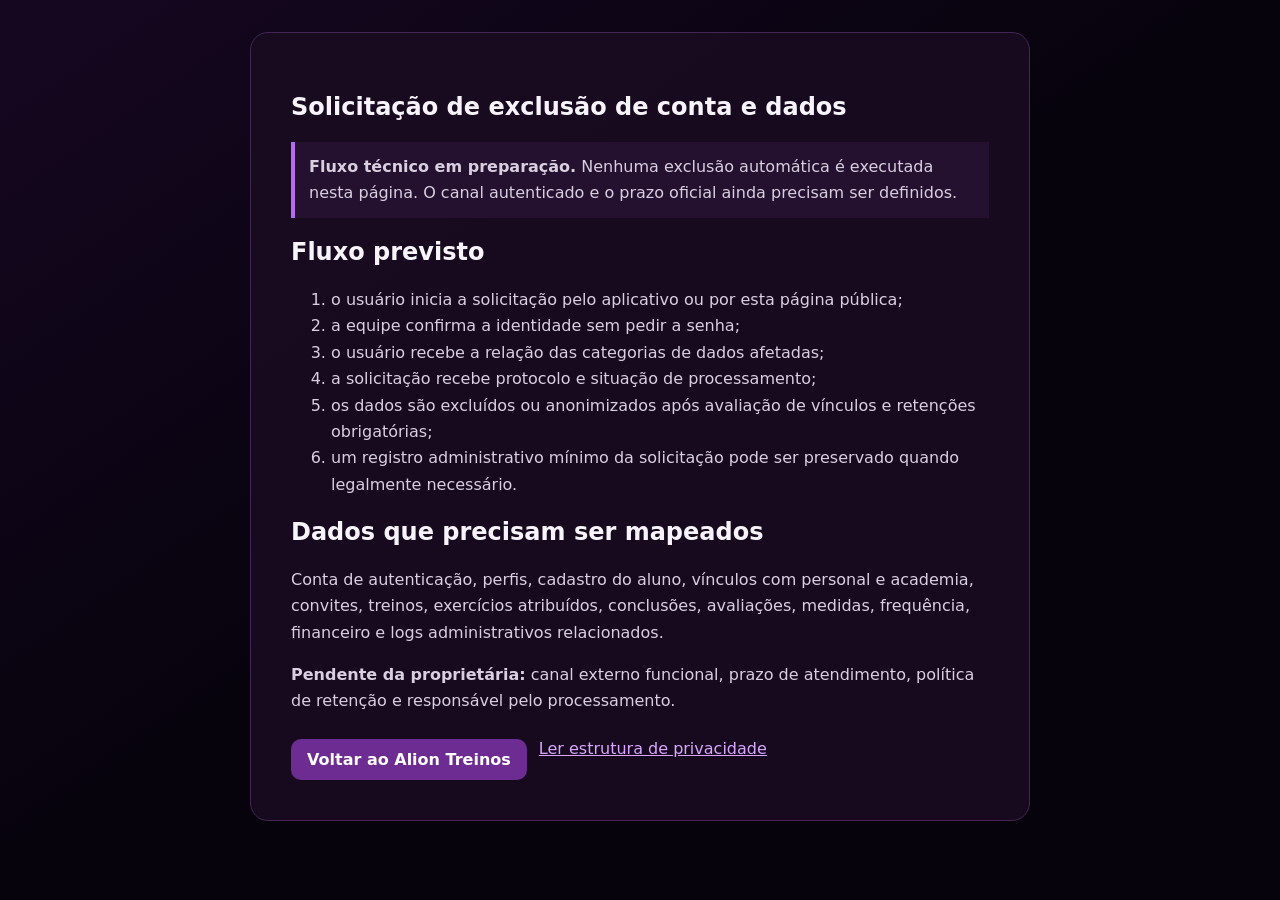
<file: legal/exclusao-conta.html>
<!doctype html>
<html lang="pt-BR">
<head>
  <meta charset="utf-8" />
  <meta name="viewport" content="width=device-width, initial-scale=1" />
  <meta name="theme-color" content="#2a0b45" />
  <title>Exclusão de conta | Alion Treinos</title>
  <link rel="stylesheet" href="./legal.css" />
</head>
<body>
<main>
  <article>
    <h1>Solicitação de exclusão de conta e dados</h1>
    <p class="notice"><strong>Fluxo técnico em preparação.</strong> Nenhuma exclusão automática é executada nesta página. O canal autenticado e o prazo oficial ainda precisam ser definidos.</p>
    <h2>Fluxo previsto</h2>
    <ol>
      <li>o usuário inicia a solicitação pelo aplicativo ou por esta página pública;</li>
      <li>a equipe confirma a identidade sem pedir a senha;</li>
      <li>o usuário recebe a relação das categorias de dados afetadas;</li>
      <li>a solicitação recebe protocolo e situação de processamento;</li>
      <li>os dados são excluídos ou anonimizados após avaliação de vínculos e retenções obrigatórias;</li>
      <li>um registro administrativo mínimo da solicitação pode ser preservado quando legalmente necessário.</li>
    </ol>
    <h2>Dados que precisam ser mapeados</h2>
    <p>Conta de autenticação, perfis, cadastro do aluno, vínculos com personal e academia, convites, treinos, exercícios atribuídos, conclusões, avaliações, medidas, frequência, financeiro e logs administrativos relacionados.</p>
    <p><strong>Pendente da proprietária:</strong> canal externo funcional, prazo de atendimento, política de retenção e responsável pelo processamento.</p>
    <div class="actions"><a class="button" href="../">Voltar ao Alion Treinos</a><a href="./privacidade.html">Ler estrutura de privacidade</a></div>
  </article>
</main>
</body>
</html>
</file>
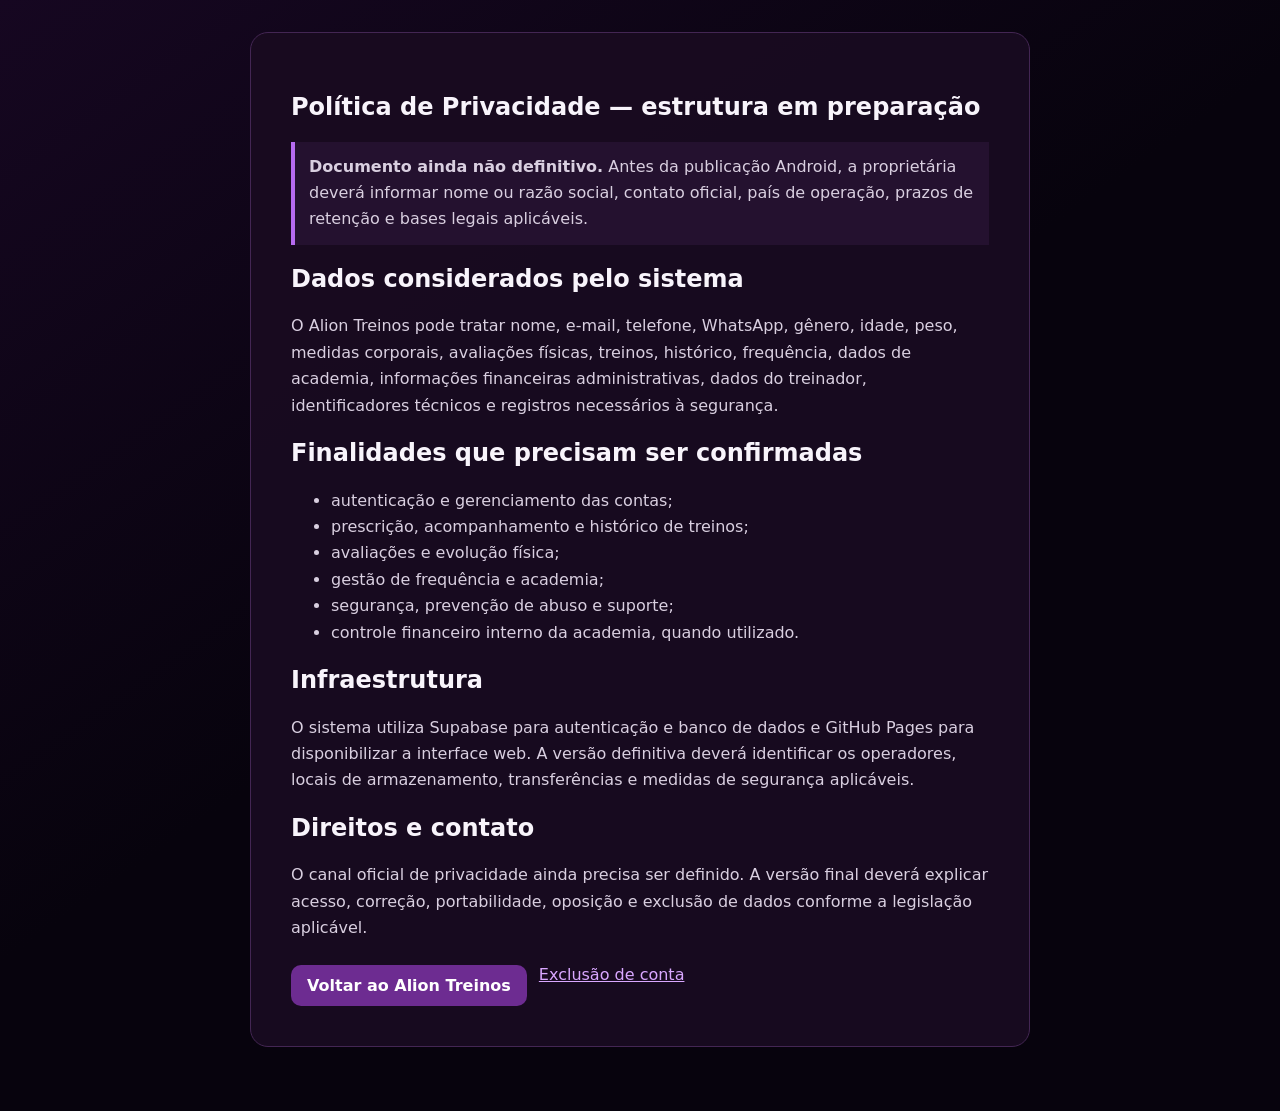
<file: legal/privacidade.html>
<!doctype html>
<html lang="pt-BR">
<head>
  <meta charset="utf-8" />
  <meta name="viewport" content="width=device-width, initial-scale=1" />
  <meta name="theme-color" content="#2a0b45" />
  <title>Privacidade | Alion Treinos</title>
  <link rel="stylesheet" href="./legal.css" />
</head>
<body>
<main>
  <article>
    <h1>Política de Privacidade — estrutura em preparação</h1>
    <p class="notice"><strong>Documento ainda não definitivo.</strong> Antes da publicação Android, a proprietária deverá informar nome ou razão social, contato oficial, país de operação, prazos de retenção e bases legais aplicáveis.</p>
    <h2>Dados considerados pelo sistema</h2>
    <p>O Alion Treinos pode tratar nome, e-mail, telefone, WhatsApp, gênero, idade, peso, medidas corporais, avaliações físicas, treinos, histórico, frequência, dados de academia, informações financeiras administrativas, dados do treinador, identificadores técnicos e registros necessários à segurança.</p>
    <h2>Finalidades que precisam ser confirmadas</h2>
    <ul>
      <li>autenticação e gerenciamento das contas;</li>
      <li>prescrição, acompanhamento e histórico de treinos;</li>
      <li>avaliações e evolução física;</li>
      <li>gestão de frequência e academia;</li>
      <li>segurança, prevenção de abuso e suporte;</li>
      <li>controle financeiro interno da academia, quando utilizado.</li>
    </ul>
    <h2>Infraestrutura</h2>
    <p>O sistema utiliza Supabase para autenticação e banco de dados e GitHub Pages para disponibilizar a interface web. A versão definitiva deverá identificar os operadores, locais de armazenamento, transferências e medidas de segurança aplicáveis.</p>
    <h2>Direitos e contato</h2>
    <p>O canal oficial de privacidade ainda precisa ser definido. A versão final deverá explicar acesso, correção, portabilidade, oposição e exclusão de dados conforme a legislação aplicável.</p>
    <div class="actions"><a class="button" href="../">Voltar ao Alion Treinos</a><a href="./exclusao-conta.html">Exclusão de conta</a></div>
  </article>
</main>
</body>
</html>
</file>
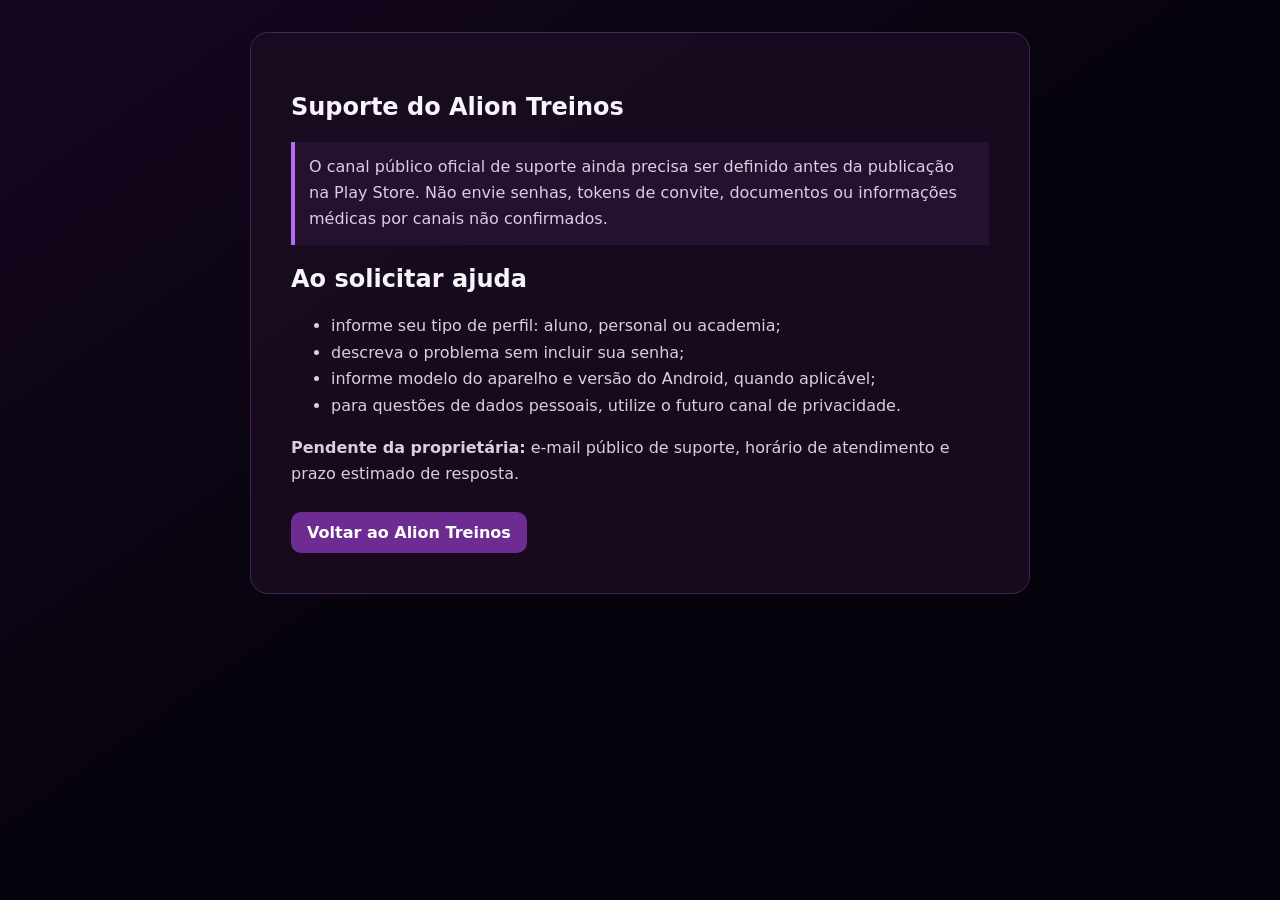
<file: legal/suporte.html>
<!doctype html>
<html lang="pt-BR">
<head>
  <meta charset="utf-8" />
  <meta name="viewport" content="width=device-width, initial-scale=1" />
  <meta name="theme-color" content="#2a0b45" />
  <title>Suporte | Alion Treinos</title>
  <link rel="stylesheet" href="./legal.css" />
</head>
<body>
<main>
  <article>
    <h1>Suporte do Alion Treinos</h1>
    <p class="notice">O canal público oficial de suporte ainda precisa ser definido antes da publicação na Play Store. Não envie senhas, tokens de convite, documentos ou informações médicas por canais não confirmados.</p>
    <h2>Ao solicitar ajuda</h2>
    <ul>
      <li>informe seu tipo de perfil: aluno, personal ou academia;</li>
      <li>descreva o problema sem incluir sua senha;</li>
      <li>informe modelo do aparelho e versão do Android, quando aplicável;</li>
      <li>para questões de dados pessoais, utilize o futuro canal de privacidade.</li>
    </ul>
    <p><strong>Pendente da proprietária:</strong> e-mail público de suporte, horário de atendimento e prazo estimado de resposta.</p>
    <div class="actions"><a class="button" href="../">Voltar ao Alion Treinos</a></div>
  </article>
</main>
</body>
</html>
</file>
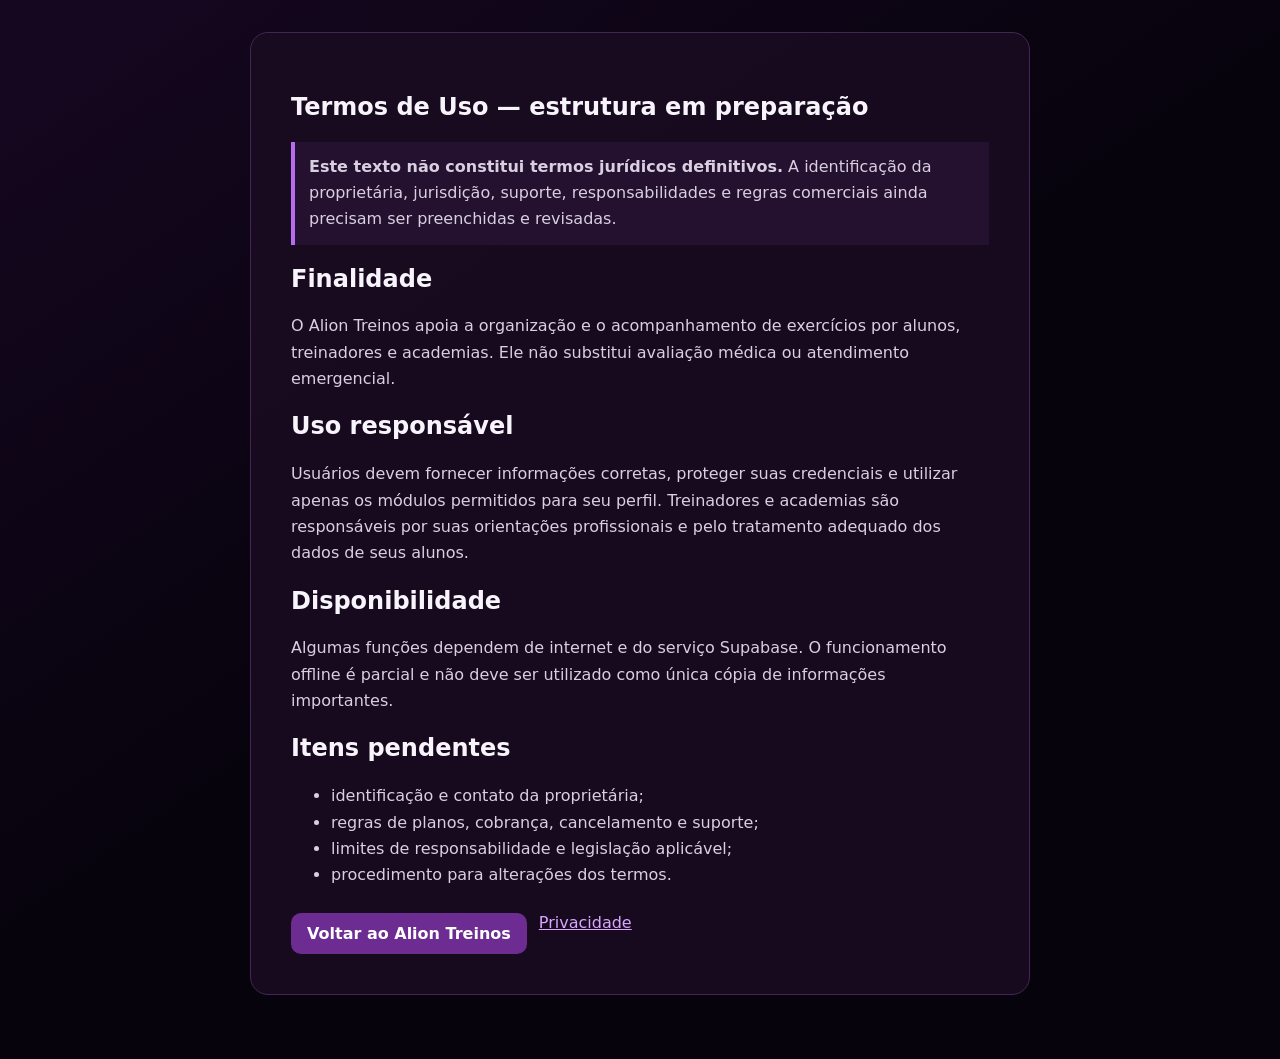
<file: legal/termos.html>
<!doctype html>
<html lang="pt-BR">
<head>
  <meta charset="utf-8" />
  <meta name="viewport" content="width=device-width, initial-scale=1" />
  <meta name="theme-color" content="#2a0b45" />
  <title>Termos de Uso | Alion Treinos</title>
  <link rel="stylesheet" href="./legal.css" />
</head>
<body>
<main>
  <article>
    <h1>Termos de Uso — estrutura em preparação</h1>
    <p class="notice"><strong>Este texto não constitui termos jurídicos definitivos.</strong> A identificação da proprietária, jurisdição, suporte, responsabilidades e regras comerciais ainda precisam ser preenchidas e revisadas.</p>
    <h2>Finalidade</h2>
    <p>O Alion Treinos apoia a organização e o acompanhamento de exercícios por alunos, treinadores e academias. Ele não substitui avaliação médica ou atendimento emergencial.</p>
    <h2>Uso responsável</h2>
    <p>Usuários devem fornecer informações corretas, proteger suas credenciais e utilizar apenas os módulos permitidos para seu perfil. Treinadores e academias são responsáveis por suas orientações profissionais e pelo tratamento adequado dos dados de seus alunos.</p>
    <h2>Disponibilidade</h2>
    <p>Algumas funções dependem de internet e do serviço Supabase. O funcionamento offline é parcial e não deve ser utilizado como única cópia de informações importantes.</p>
    <h2>Itens pendentes</h2>
    <ul>
      <li>identificação e contato da proprietária;</li>
      <li>regras de planos, cobrança, cancelamento e suporte;</li>
      <li>limites de responsabilidade e legislação aplicável;</li>
      <li>procedimento para alterações dos termos.</li>
    </ul>
    <div class="actions"><a class="button" href="../">Voltar ao Alion Treinos</a><a href="./privacidade.html">Privacidade</a></div>
  </article>
</main>
</body>
</html>
</file>
<file: legal/legal.css>
:root {
  color-scheme: dark;
  font-family: Inter, system-ui, -apple-system, BlinkMacSystemFont, "Segoe UI", sans-serif;
  background: #07030d;
  color: #f8f4fb;
}
* { box-sizing: border-box; }

body {
  margin: 0;
  background: linear-gradient(145deg, #160721, #07030d 48%);
  min-height: 100vh;
}

main {
  width: min(780px, calc(100% - 28px));
  margin: 0 auto;
  padding: 32px 0 64px;
}

article {
  border: 1px solid #432653;
  border-radius: 18px;
  background: rgba(24, 11, 32, 0.96);
  padding: clamp(20px, 5vw, 40px);
}

h1, h2 { line-height: 1.2; }
p, li { color: #d9cfe0; line-height: 1.65; }
a { color: #d9a7ff; }
.notice {
  border-left: 4px solid #b66bf0;
  background: #24112f;
  padding: 12px 14px;
}
.actions { display: flex; flex-wrap: wrap; gap: 12px; margin-top: 24px; }
.button {
  display: inline-block;
  border-radius: 10px;
  background: #6d2c91;
  color: white;
  padding: 11px 16px;
  text-decoration: none;
  font-weight: 700;
}
</file>
